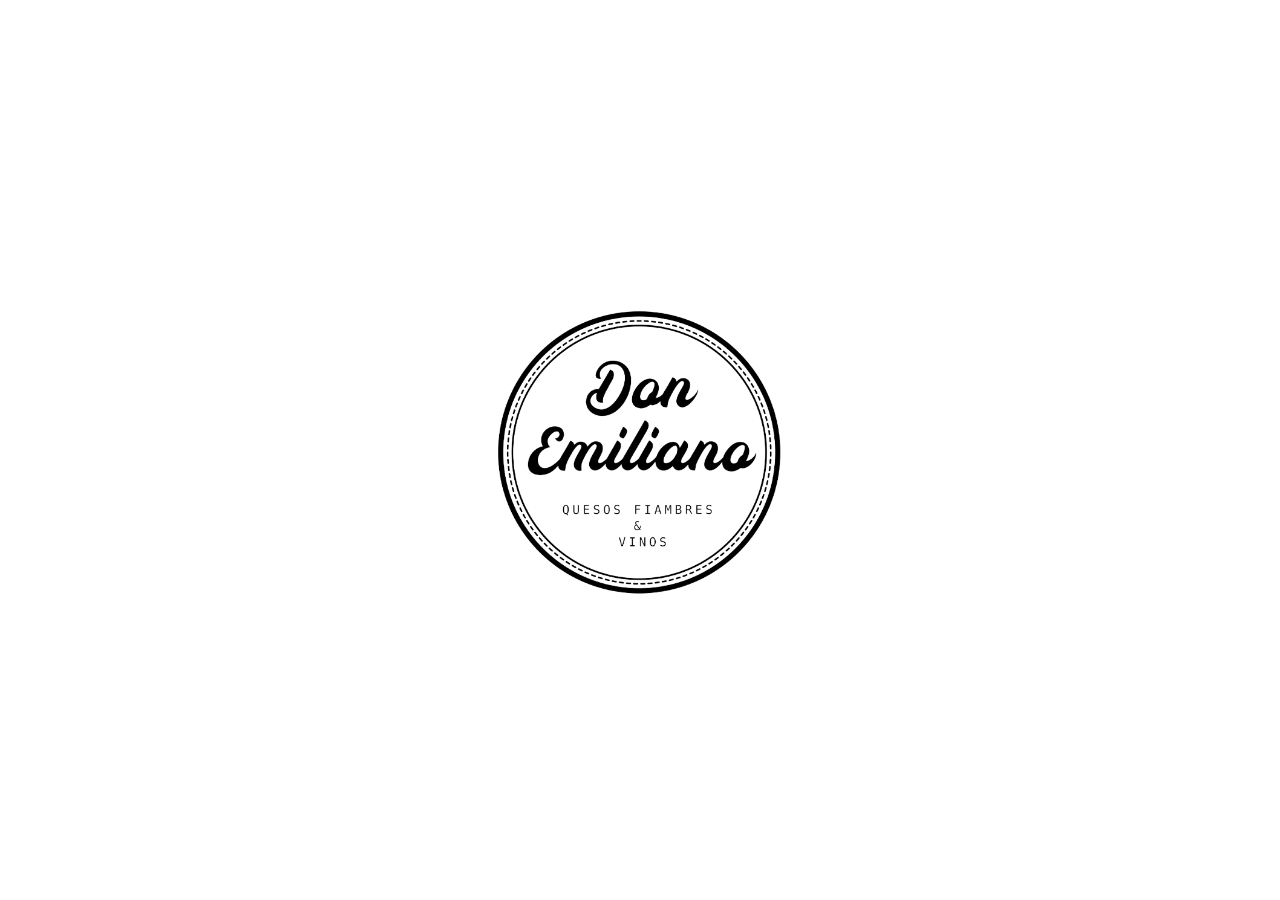
<file: index.html>
<!DOCTYPE html>
<html lang="es">
<head>
    <meta charset="UTF-8">
    <meta name="viewport" content="width=device-width, initial-scale=1.0">
    <title>Cargando...</title>
    <!-- Estilos CSS para la página de carga -->
    <style>
        /* Estilos para centrar la imagen y hacerla girar lentamente */
        body {
            display: flex;
            justify-content: center;
            align-items: center;
            height: 100vh;
            margin: 0;
            background-color: #fff; /* Fondo blanco */
        }
        /* Estilos para la imagen de carga */
        .loader {
            width: 300px; /* Ajusta el tamaño de la imagen según sea necesario */
            animation: spin 5s linear infinite; /* Animación de rotación lenta */
        }
        @keyframes spin {
            0% { transform: rotate(0deg); }
            100% { transform: rotate(360deg); }
        }
    </style>
</head>
<body>
    <!-- Imagen de carga -->
    <img src="imagenes/logo-1.png" alt="Logo" class="loader">

    <script>
        // Simular un tiempo de carga antes de redirigir
        setTimeout(function() {
            window.location.href = "inicio.html";
        }, 3000); // 3000 milisegundos = 3 segundos
    </script>
</body>
</html>
</file>
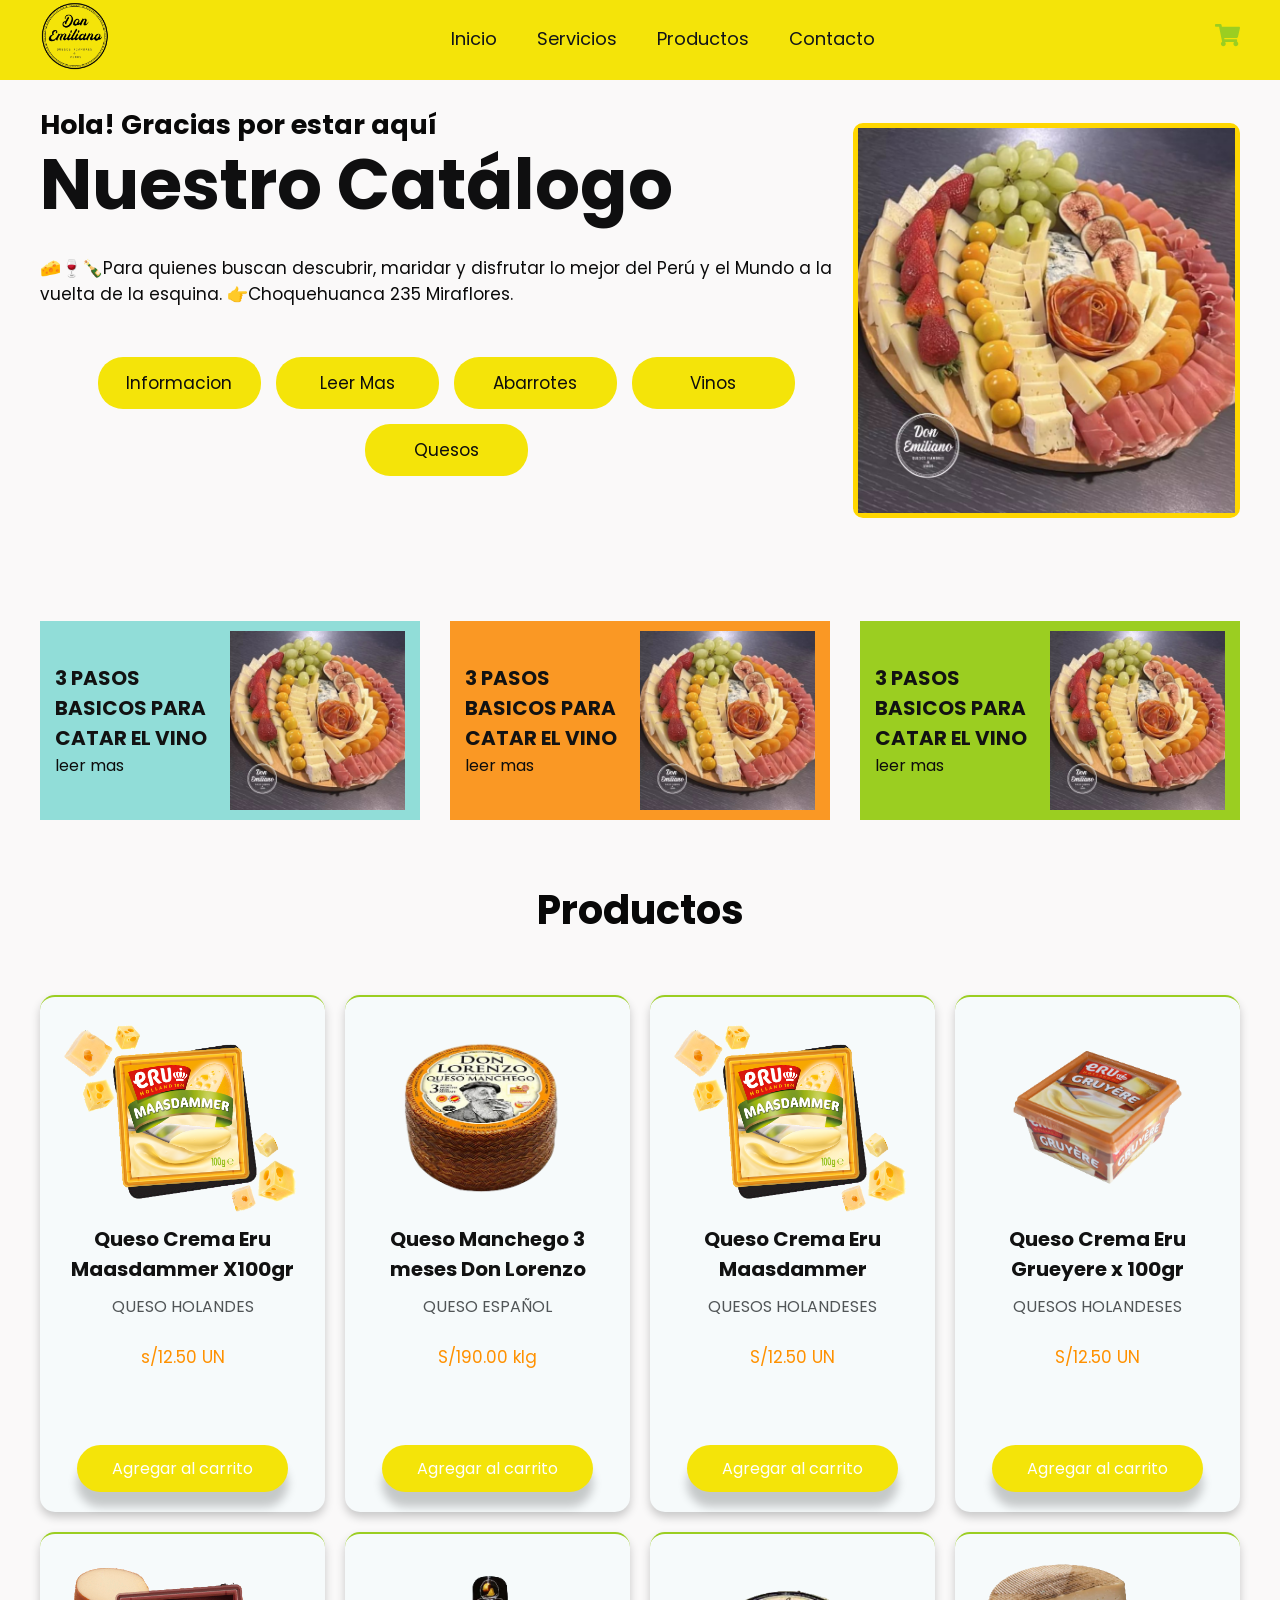
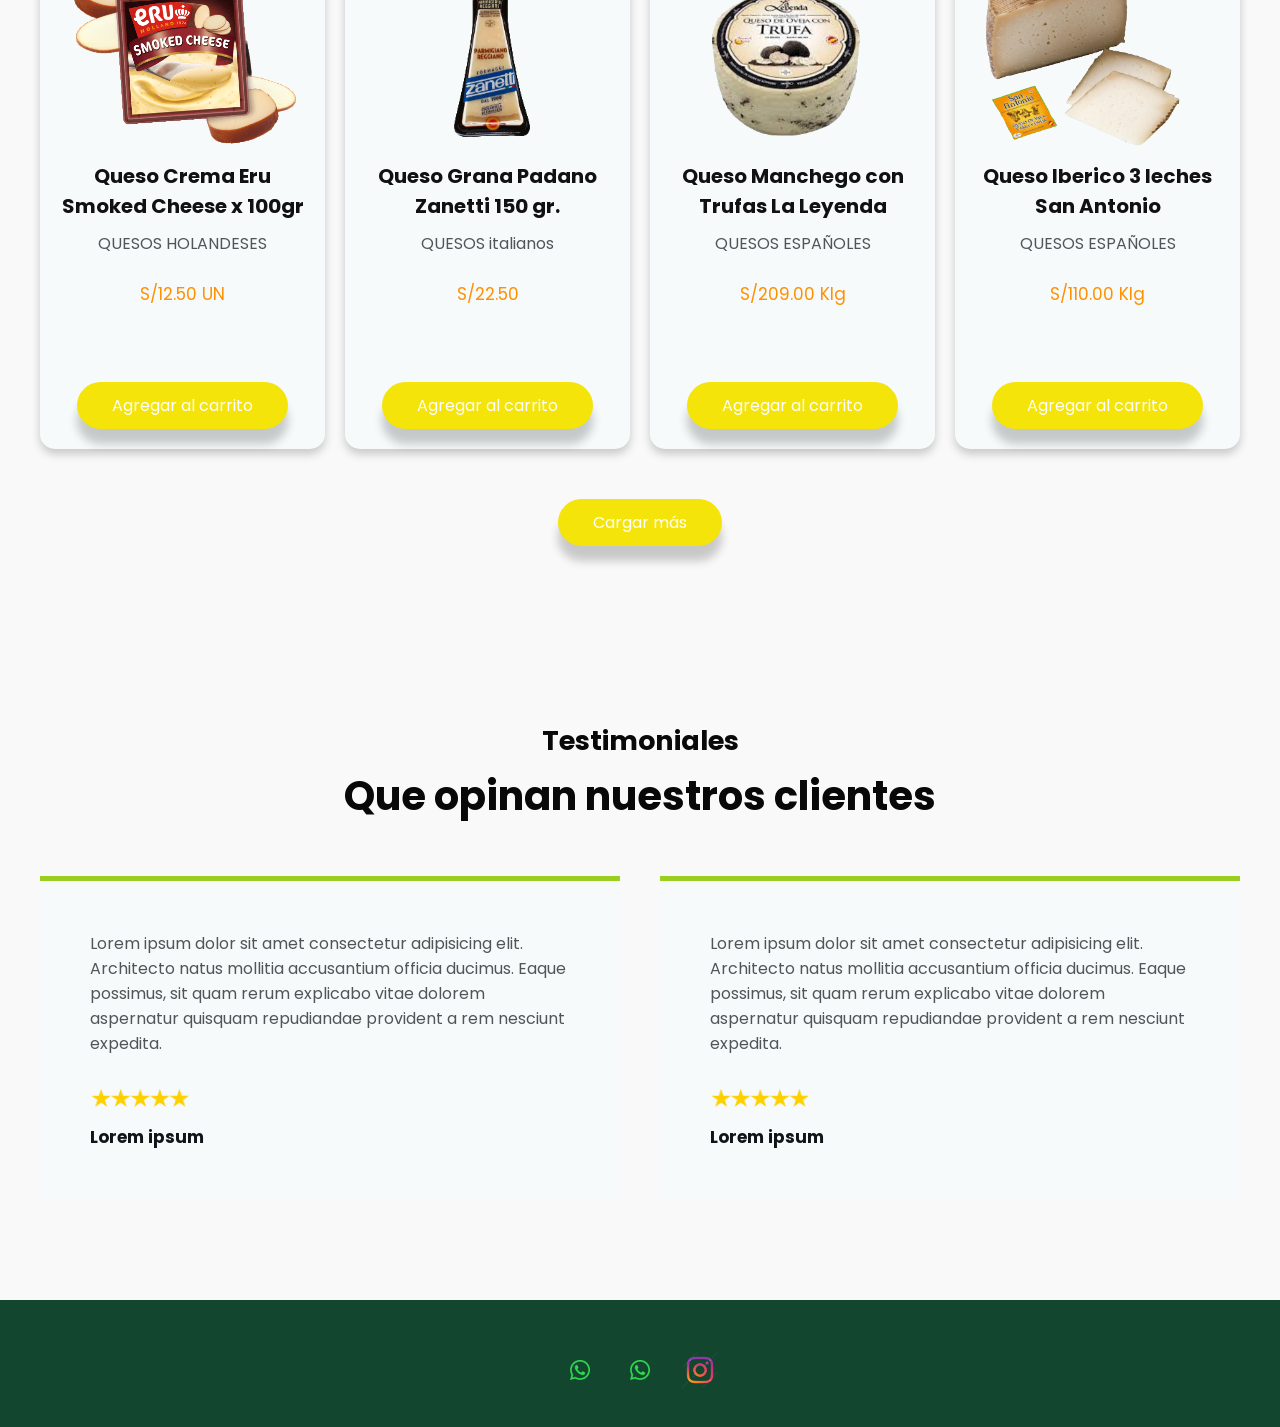
<file: inicio.html>
<!DOCTYPE html>
<html lang="en">
<head>
    <meta charset="UTF-8">
    <meta name="viewport" content="width=device-width, initial-scale=1.0">
    <title>Document</title>
    <link rel="stylesheet" href="style.css">
</head>
<body>
    <header class="header">
        <div class="menu container">  
             <a href="#"><img src="imagenes/logo-1.png" class="logo-1" alt=""></a> <!-- Aquí está la corrección -->
            <input type="checkbox" id="menu" />
            <label for="menu">
                <img src="imagenes/menu.png" class="menu-icon" alt="menu"/>
            </label>
            <nav class="navbar">
                <ul>
                    <li><a href="#oferts">Inicio</a></li>
                    <li><a href="#servicios">Servicios</a></li>
                    <li><a href="#productos">Productos</a></li>
                    <li><a href="#contacto">Contacto</a></li>
                </ul>
            </nav>
            <div>
                <ul>
                    <li class="submenu">
                        <img id="img-carrito" src="imagenes/car.svg" alt="car">
                        <div id="carrito">
                            <table id="lista-carrito">
                                <thead>
                                    <tr>
                                        <th>Imagen</th>
                                        <th>Nombre</th>
                                        <th>Precio</th>
                                    </tr>
                                </thead>
                                <tbody></tbody>
                            </table>
                            <a href="#" id="vaciar-carrito" class="btn-3">Vaciar Carrito</a>
                        </div>
                    </li>
                </ul>
            </div>
        </div>
    </header>

    <div id="servicios" class="header-content container">
        <div class="header-txt">
            <span>Hola! Gracias por estar aquí</span>
            <h1>Nuestro catálogo</h1>
            <p>🧀🍷🍾Para quienes buscan descubrir, maridar y disfrutar lo mejor del Perú y el Mundo a la vuelta de la esquina.
                👉Choquehuanca 235 Miraflores.</p>
            <div class="butons">
                <a href="#" class="btn-1">informacion</a>
                <a href="#" class="btn-1">leer mas</a>
                <a href="#" class="btn-1">Abarrotes</a>
                <a href="vino.html" class="btn-1">Vinos</a>
                <a href="queso.html" class="btn-1">Quesos</a>
            </div>
        </div>
        <div class="header-img">
            <div class="carousel-container">
                <div class="carousel">
                    <img src="imagenes/bag.png" alt="Imagen 1">
                    <img src="imagenes/image2.png" alt="Imagen 2">
                    <img src="imagenes/image3.png" alt="Imagen 3">
                    <!-- Agrega más imágenes según sea necesario -->
                </div>
            </div>
        </div>
        <script>
            let position = 0;
            const slidesToShow = 1; // Número de imágenes a mostrar a la vez
            const slidesToScroll = 1; // Número de imágenes a desplazar cada vez
            const container = document.querySelector('.carousel');
            
            const moveToNextSlide = () => {
                const totalSlides = container.children.length;
                const maxPosition = -(totalSlides - slidesToShow);
    
                position -= slidesToScroll;
                if (position < maxPosition) {
                    position = 0; // Reinicia al principio
                }
    
                container.style.transform = `translateX(${position * 100}%)`;
            };
    
            // Desplazar automáticamente cada 3 segundos
            setInterval(moveToNextSlide, 3000);
        </script>
    </div>

    <section id="oferts" class="oferts container">
        <div class="ofert-1 b1">
            <div class="ofert-txt">
                <h3>3 PASOS BASICOS PARA CATAR EL VINO</h3>
                <a href="#">leer mas</a>
            </div>
            <div class="ofert-img">
                <div class="carousel-container-2">
                    <div class="carousel-2">
                        <img src="imagenes/bag.png" alt="Imagen 1">
                        <img src="imagenes/image2.png" alt="Imagen 2">
                        <img src="imagenes/image3.png" alt="Imagen 3">
                        <!-- Agrega más imágenes según sea necesario -->
                    </div>
                </div>
            </div>
        </div>
    
        <div class="ofert-1 b2">
            <div class="ofert-txt">
                <h3>3 PASOS BASICOS PARA CATAR EL VINO</h3>
                <a href="#">leer mas</a>
            </div>
            <div class="ofert-img">
                <div class="carousel-container-2">
                    <div class="carousel-2">
                        <img src="imagenes/bag.png" alt="Imagen 1">
                        <img src="imagenes/image2.png" alt="Imagen 2">
                        <img src="imagenes/image3.png" alt="Imagen 3">
                        <!-- Agrega más imágenes según sea necesario -->
                    </div>
                </div>
            </div>
        </div>
    
        <div class="ofert-1 b3">
            <div class="ofert-txt">
                <h3>3 PASOS BASICOS PARA CATAR EL VINO</h3>
                <a href="#">leer mas</a>
            </div>
            <div class="ofert-img">
                <div class="carousel-container-2">
                    <div class="carousel-2">
                        <img src="imagenes/bag.png" alt="Imagen 1">
                        <img src="imagenes/image2.png" alt="Imagen 2">
                        <img src="imagenes/image3.png" alt="Imagen 3">
                        <!-- Agrega más imágenes según sea necesario -->
                    </div>
                </div>
            </div>
        </div>
    </section>
 

    <!--<div class="menu-nav2">
        <div id="pro1" class="tab active">Hamburguesas</div>
        <div id="pro2" class="tab">Tacos</div>
        <div id="pro3" class="tab">Desayunos</div>
      </div>-->
      
      <main id="productos" class="products container">
        <h2>Productos</h2>
        <div class="box-container" id="lista-1">
            <div class="box">
                <img src="imagenes/pr1.png" alt="">
                <div class="product-txt">
                    <h3>Queso Crema Eru Maasdammer X100gr</h3>
                    <p>QUESO HOLANDES</p>
                    <p class="precio">s/12.50 UN</p>
                    <a href="#" class="agregar-carrito btn-3" data-id="1">Agregar al carrito</a>
                </div>
            </div>


            <div class="box">
                <img src="imagenes/pr2.png" alt="">
                <div class="product-txt">
                    <h3>Queso Manchego 3 meses Don Lorenzo</h3>
                    <p>QUESO ESPAÑOL</p>
                    <p class="precio">S/190.00 klg</p>
                    <a href="#" class="agregar-carrito btn-3" data-id="2">Agregar al carrito</a>
                </div>
            </div>


            <div class="box">
                <img src="imagenes/pr3.png" alt="">
                <div class="product-txt">
                    <h3>Queso Crema Eru Maasdammer</h3>
                    <p>QUESOS HOLANDESES</p>
                    <p class="precio">S/12.50 UN</p>
                    <a href="#" class="agregar-carrito btn-3" data-id="3">Agregar al carrito</a>
                </div>
            </div>


            <div class="box">
                <img src="imagenes/pr4.png" alt="">
                <div class="product-txt">
                    <h3>Queso Crema Eru Grueyere x 100gr</h3>
                    <p>QUESOS HOLANDESES</p>
                    <p class="precio">S/12.50 UN</p>
                    <a href="#" class="agregar-carrito btn-3" data-id="4">Agregar al carrito</a>
                </div>
            </div>

            <div class="box">
                <img src="imagenes/pr5.png" alt="">
                <div class="product-txt">
                    <h3>Queso Crema Eru Smoked Cheese x 100gr</h3>
                    <p>QUESOS HOLANDESES</p>
                    <p class="precio">S/12.50 UN</p>
                    <a href="#" class="agregar-carrito btn-3" data-id="5">Agregar al carrito</a>
                </div>
            </div>


            <div class="box">
                <img src="imagenes/pr6.png" alt="">
                <div class="product-txt">
                    <h3>Queso Grana Padano Zanetti 150 gr.</h3>
                    <p>QUESOS italianos</p>
                    <p class="precio">S/22.50</p>
                    <a href="#" class="agregar-carrito btn-3" data-id="6">Agregar al carrito</a>
                </div>
            </div>



            <div class="box">
                <img src="imagenes/pr7.png" alt="">
                <div class="product-txt">
                    <h3>Queso Manchego con Trufas La Leyenda</h3>
                    <p>QUESOS ESPAÑOLES</p>
                    <p class="precio">S/209.00 Klg</p>
                    <a href="#" class="agregar-carrito btn-3" data-id="7">Agregar al carrito</a>
                </div>
            </div>


            <div class="box">
                <img src="imagenes/pr8.png" alt="">
                <div class="product-txt">
                    <h3>Queso Iberico 3 leches San Antonio</h3>
                    <p>QUESOS ESPAÑOLES</p>
                    <p class="precio">S/110.00 Klg</p>
                    <a href="#" class="agregar-carrito btn-3" data-id="8">Agregar al carrito</a>
                </div>
            </div>



            <div class="box">
                <img src="imagenes/pr9.png" alt="">
                <div class="product-txt">
                    <h3>Elisium</h3>
                    <p>Calidad premium</p>
                    <p class="precio">$200</p>
                    <a href="#" class="agregar-carrito btn-3" data-id="9">Agregar al carrito</a>
                </div>
            </div>


            <div class="box">
                <img src="imagenes/pr10.png" alt="">
                <div class="product-txt">
                    <h3>Elisium</h3>
                    <p>Calidad premium</p>
                    <p class="precio">$200</p>
                    <a href="#" class="agregar-carrito btn-3" data-id="10">Agregar al carrito</a>
                </div>
            </div>


            <div class="box">
                <img src="imagenes/pr11.png" alt="">
                <div class="product-txt">
                    <h3>Elisium</h3>
                    <p>Calidad premium</p>
                    <p class="precio">$200</p>
                    <a href="#" class="agregar-carrito btn-3" data-id="11">Agregar al carrito</a>
                </div>
            </div>


            <div class="box">
                <img src="imagenes/pr12.png" alt="">
                <div class="product-txt">
                    <h3>Elisium</h3>
                    <p>Calidad premium</p>
                    <p class="precio">$200</p>
                    <a href="#" class="agregar-carrito btn-3" data-id="12">Agregar al carrito</a>
                </div>
            </div>


        </div>

        <div class="btn-2" id="load-more">Cargar más</div>
    </main>

    <section class="testimonial container">
        <span>Testimoniales</span>
        <h2>Que opinan nuestros clientes</h2>
        <div class="testimonial-content">
            <div class="testimonial-1">
                <p>Lorem ipsum dolor sit amet consectetur adipisicing elit. Architecto natus mollitia accusantium officia ducimus. Eaque possimus, sit quam rerum explicabo vitae dolorem aspernatur quisquam repudiandae provident a rem nesciunt expedita.</p>
                <img src="imagenes/starts.png" alt="">
                <h4>Lorem ipsum</h4>
            </div>

            <div class="testimonial-1">
                <p>Lorem ipsum dolor sit amet consectetur adipisicing elit. Architecto natus mollitia accusantium officia ducimus. Eaque possimus, sit quam rerum explicabo vitae dolorem aspernatur quisquam repudiandae provident a rem nesciunt expedita.</p>
                <img src="imagenes/starts.png" alt="">
                <h4>Lorem ipsum</h4>
            </div>
        </div>
    </section>

    <footer class="footer">
        
        <div id="contacto" class="socials">
            <a href="https://api.whatsapp.com/send?phone=5193327006&text=Hola%20quiero%20comprar%20tu%20producto">
                <div class="social">
                    <img src="imagenes/wsp.png" alt="WhatsApp">
                </div>
            </a>
              <a href="https://api.whatsapp.com/send?phone=5193327006&text=Hola%20quiero%20comprar%20tu%20producto">
                <div class="social">
                    <img src="imagenes/wsp.png" alt="WhatsApp">
                </div>
            </a>
            <a href="https://www.instagram.com/donemilianobodegagourmet?igsh=MXR4eGdjbjNpOGw3NQ%3D%3D" target="_blank">
                <div class="social">
                    <img src="imagenes/insta.png" alt="Instagram">
                </div>
            </a>
        </div>
    </footer>

    <script src="script.js">
          // Redirigir a la página de carga
          window.location.href = "index.html";
    </script>
</body>
</html>
</file>
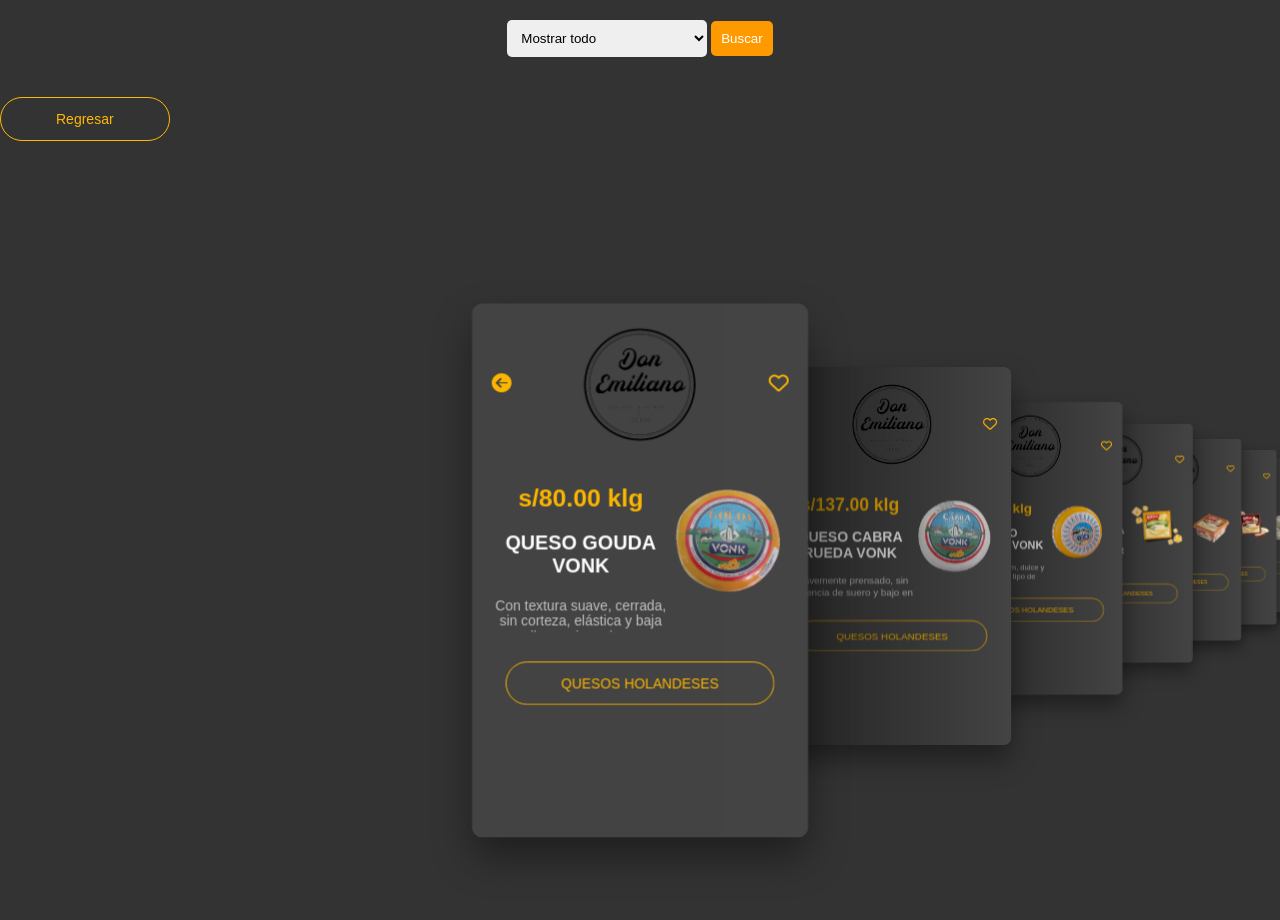
<file: queso.html>
<!DOCTYPE html>
<html lang="es">
<head>
    <meta charset="UTF-8">
    <meta name="viewport" content="width=device-width, initial-scale=1.0">
    <title>productos</title>
    <link rel="stylesheet" href="https://cdnjs.cloudflare.com/ajax/libs/font-awesome/6.4.0/css/all.min.css">
    <link 
    rel="stylesheet" 
    href="https://cdn.jsdelivr.net/npm/swiper@9/swiper-bundle.min.css"
    />

    <link rel="stylesheet" href="style_queso.css">
</head>
<body>

    <style>
        body {
    background-color: #333;
    color: #fff;
    font-family: Arial, sans-serif;
}
.search-bar {
    margin: 20px;
    text-align: center;
}
.search-input {
    padding: 10px;
    width: 200px;
    border-radius: 5px;
    border: none;
}
.search-button {
    padding: 10px;
    border-radius: 5px;
    border: none;
    background-color: #f90;
    color: #fff;
    cursor: pointer;
}
.swiper-slide {
    margin: 10px;
    padding: 20px;
    background-color: #444;
    border-radius: 10px;
    text-align: center;
    visibility: visible; /* Ensure visibility is set to visible by default */
}
    </style>
   
   <div class="search-bar">
    <select id="searchInput" class="search-input">
        <option value="ALL">Mostrar todo</option>
            <option value="QUESOS HOLANDESES">QUESOS HOLANDESES</option>
            <option value="QUESOS ITALIANOS">QUESOS ITALIANOS</option>
            <option value="QUESOS ESPAÑOLES">QUESOS ESPAÑOLES</option>
    </select>
    <button onclick="searchProducts()" class="search-button">Buscar</button>
</div>
    <div class="butons">
        <a href="index.html" class="btn-1">Regresar</a>
    </div>
    <div class="swiper mySwiper">
        <div class="swiper-wrapper">
            <div class="swiper-slide">
                <div class="icons">
                    <i class="fa-solid fa-circle-arrow-left"></i>
                    <img src="images1/logo.png" alt="">
                    <i class="fa-regular fa-heart"></i>
                </div>
                <div class="product-content">
                    <div class="product-txt">
                        <span>s/80.00 klg</span>
                        <h3>Queso Gouda Vonk</h3>
                        <p>Con textura suave, cerrada, sin corteza, elástica y baja adherencia en boca.</p>
                    </div>
                    <div class="product-img">
                        <img src="images1/2.png" alt="">
                    </div>
                </div>
                <a href="#" class="btn-1">QUESOS HOLANDESES</a>
            </div>


            <div class="swiper-slide">
                <div class="icons">
                    <i class="fa-solid fa-circle-arrow-left"></i>
                    <img src="images1/logo.png" alt="">
                    <i class="fa-regular fa-heart"></i>
                </div>
                <div class="product-content">
                    <div class="product-txt">
                        <span>s/137.00 klg</span>
                        <h3>Queso Cabra Rueda Vonk</h3>
                        <p>Suavemente prensado, sin presencia de suero y bajo en grasa. Sabor: Suave y agradable. Textura: Densa.</p>
                    </div>
                    <div class="product-img">
                        <img src="images1/1.png" alt="">
                    </div>
                </div>
                <a href="#" class="btn-1">QUESOS HOLANDESES</a>
            </div>


            <div class="swiper-slide">
                <div class="icons">
                    <i class="fa-solid fa-circle-arrow-left"></i>
                    <img src="images1/logo.png" alt="">
                    <i class="fa-regular fa-heart"></i>
                </div>
                <div class="product-content">
                    <div class="product-txt">
                        <span>s/71.00 klg</span>
                        <h3>Queso Maasdam Vonk</h3>
                        <p>El queso Maasdam, dulce y afrutado, es un tipo de queso holandés elaborado en el pequeño pueblo de Maasdam, del que toma su nombre.</p>
                    </div>
                    <div class="product-img">
                        <img src="images1/3.png" alt="">
                    </div>
                </div>
                <a href="#" class="btn-1">QUESOS HOLANDESES</a>
            </div>


            <div class="swiper-slide">
                <div class="icons">
                    <i class="fa-solid fa-circle-arrow-left"></i>
                    <img src="images1/logo.png" alt="">
                    <i class="fa-regular fa-heart"></i>
                </div>
                <div class="product-content">
                    <div class="product-txt">
                        <span>s/12.50 UN</span>
                        <h3>Queso Crema Eru Maasdammer X100gr</h3>
                        <p>Este queso para untar tiene un sabor dulce con toques de nuez.</p>
                    </div>
                    <div class="product-img">
                        <img src="images1/4.png" alt="">
                    </div>
                </div>
                <a href="#" class="btn-1">QUESOS HOLANDESES</a>
            </div>


            <div class="swiper-slide">
                <div class="icons">
                    <i class="fa-solid fa-circle-arrow-left"></i>
                    <img src="images1/logo.png" alt="">
                    <i class="fa-regular fa-heart"></i>
                </div>
                <div class="product-content">
                    <div class="product-txt">
                        <span>s/12.50 UN</span>
                        <h3>Queso Crema Eru Gruyere X100gr</h3>
                        <p>Este queso de pasta color amarillo marfil se caracteriza por un sabor que puede variar de acuerdo con el tiempo que tenga.</p>
                    </div>
                    <div class="product-img">
                        <img src="images1/5.png" alt="">
                    </div>
                </div>
                <a href="#" class="btn-1">QUESOS HOLANDESES</a>
            </div>


            <div class="swiper-slide">
                <div class="icons">
                    <i class="fa-solid fa-circle-arrow-left"></i>
                    <img src="images1/logo.png" alt="">
                    <i class="fa-regular fa-heart"></i>
                </div>
                <div class="product-content">
                    <div class="product-txt">
                        <span>s/12.50 UN</span>
                        <h3>Queso Crema Eru Smoked Cheese X100gr</h3>
                        <p>Este queso para untar es todo un éxito en las mesas de desayuno y almuerzo.
                        </p>
                    </div>
                    <div class="product-img">
                        <img src="images1/6.png" alt="">
                    </div>
                </div>
                <a href="#" class="btn-1">QUESOS HOLANDESES</a>
            </div>


            <div class="swiper-slide">
                <div class="icons">
                    <i class="fa-solid fa-circle-arrow-left"></i>
                    <img src="images1/logo.png" alt="">
                    <i class="fa-regular fa-heart"></i>
                </div>
                <div class="product-content">
                    <div class="product-txt">
                        <span>s/270.00 Klg</span>
                        <h3>Queso Gorgonzola Natural Giovanni Colombo</h3>
                        <p>El queso gorgonzola está procesado íntegramente con leche de vaca y una suspensión de esporas de penicillium y hongos debidamente seleccionados.</p>
                    </div>
                    <div class="product-img">
                        <img src="images1/7.png" alt="">
                    </div>
                </div>
                <a href="#" class="btn-1">QUESOS ITALIANOS</a>
            </div>


            <div class="swiper-slide">
                <div class="icons">
                    <i class="fa-solid fa-circle-arrow-left"></i>
                    <img src="images1/logo.png" alt="">
                    <i class="fa-regular fa-heart"></i>
                </div>
                <div class="product-content">
                    <div class="product-txt">
                        <span>s/125.00 Klg</span>
                        <h3>Queso Grana Padano Rueda Zanetti</h3>
                        <p>Elaborado con leche de cruda de vaca (doble ordeña), madurado durante al menos 12 meses. De pasta cocida, prensada. Textura compacta y granulosa.</p>
                    </div>
                    <div class="product-img">
                        <img src="images1/8.png" alt="">
                    </div>
                </div>
                <a href="#" class="btn-1">QUESOS ITALIANOS</a>
            </div>


            <div class="swiper-slide">
                <div class="icons">
                    <i class="fa-solid fa-circle-arrow-left"></i>
                    <img src="images1/logo.png" alt="">
                    <i class="fa-regular fa-heart"></i>
                </div>
                <div class="product-content">
                    <div class="product-txt">
                        <span>s/183.00 Klg</span>
                        <h3>Queso Fontal Colombo</h3>
                        <p>El Fontal es un queso que presenta una pasta suave y elástica, de color amarillo pajizo. Tiene un sabor dulce, delicado y algo mantecoso y un aroma con ligeros matices de fruta.</p>
                    </div>
                    <div class="product-img">
                        <img src="images1/9.png" alt="">
                    </div>
                </div>
                <a href="#" class="btn-1">QUESOS ITALIANOS</a>
            </div>


            <div class="swiper-slide">
                <div class="icons">
                    <i class="fa-solid fa-circle-arrow-left"></i>
                    <img src="images1/logo.png" alt="">
                    <i class="fa-regular fa-heart"></i>
                </div>
                <div class="product-content">
                    <div class="product-txt">
                        <span>s/22.50</span>
                        <h3>Queso Grana Padano Zanetti 150gr</h3>
                        <p>Queso de pasta dura, elaborado con leche de vaca parcialmente descremada, con una maduración de al menos 12 meses con DOP (Denominación de Origen Protegida).</p>
                    </div>
                    <div class="product-img">
                        <img src="images1/10.png" alt="">
                    </div>
                </div>
                <a href="#" class="btn-1">QUESOS ITALIANOS</a>
            </div>



            <div class="swiper-slide">
                <div class="icons">
                    <i class="fa-solid fa-circle-arrow-left"></i>
                    <img src="images1/logo.png" alt="">
                    <i class="fa-regular fa-heart"></i>
                </div>
                <div class="product-content">
                    <div class="product-txt">
                        <span>s/30.00</span>
                        <h3>Queso Parmesano Reggiano Zanetti 150gr</h3>
                        <p>Es un queso de leche de oveja (la palabra pecora, de la que deriva significa oveja en italiano) de aspecto duro y sabor salado. El pecorino romano se produce en Lacio hasta el año 1884 cuándo el consejo de roma prohibió la salazón del queso en las tiendas que lo comercializaban por esta razón muchos productores se trasladaron a Cardeña.</p>
                    </div>
                    <div class="product-img">
                        <img src="images1/11.png" alt="">
                    </div>
                </div>
                <a href="#" class="btn-1">QUESOS ITALIANOS</a>
            </div>


            <div class="swiper-slide">
                <div class="icons">
                    <i class="fa-solid fa-circle-arrow-left"></i>
                    <img src="images1/logo.png" alt="">
                    <i class="fa-regular fa-heart"></i>
                </div>
                <div class="product-content">
                    <div class="product-txt">
                        <span>s/33.90</span>
                        <h3>queso duro pecorino romano zanetti cuña descripcion 200gr</h3>
                        <p>Es de pasta prensada, con leche de oveja. Elaborado con leche de oveja, madurado durante al menos 7 meses. De pasta prensada, color blanco y textura compacta y granulosa. Se cura con aceite o con sebo durante su proceso.</p>
                    </div>
                    <div class="product-img">
                        <img src="images1/12.png" alt="">
                    </div>
                </div>
                <a href="#" class="btn-1">QUESOS ITALIANOS</a>
            </div>



            <div class="swiper-slide">
                <div class="icons">
                    <i class="fa-solid fa-circle-arrow-left"></i>
                    <img src="images1/logo.png" alt="">
                    <i class="fa-regular fa-heart"></i>
                </div>
                <div class="product-content">
                    <div class="product-txt">
                        <span>S/224.00 klg</span>
                        <h3>Queso Taleggio Colombo</h3>
                        <p>Corteza suave y algo mohosa, de pasta blanda es uniforme y compacta, más suave bajo la corteza y al final del sazonado, más desmenuzable en el centro de la forma. El color de la pasta varía de blanco a paja, con algunos agujeros muy pequeños. Textura cremosa, flexible y fundente al paladar.</p>
                    </div>
                    <div class="product-img">
                        <img src="images1/13.png" alt="">
                    </div>
                </div>
                <a href="#" class="btn-1">QUESOS ITALIANOS</a>
            </div>



            <div class="swiper-slide">
                <div class="icons">
                    <i class="fa-solid fa-circle-arrow-left"></i>
                    <img src="images1/logo.png" alt="">
                    <i class="fa-regular fa-heart"></i>
                </div>
                <div class="product-content">
                    <div class="product-txt">
                        <span>S/190.00 klg</span>
                        <h3>Queso Manchego 3 meses Don Lorenzo</h3>
                        <p>Características: Coagulación enzimática, pasta firme. Maduración: Mínima 3 meses. Textura: Semidura, ligera adherencia y friabilidad, con pequeños ojos. Aroma y sabor: Intensidad media, ligeramente acido, salado suave.</p>
                    </div>
                    <div class="product-img">
                        <img src="images1/14.png" alt="">
                    </div>
                </div>
                <a href="#" class="btn-1">QUESOS ESPAÑOLES</a>
            </div>




            <div class="swiper-slide">
                <div class="icons">
                    <i class="fa-solid fa-circle-arrow-left"></i>
                    <img src="images1/logo.png" alt="">
                    <i class="fa-regular fa-heart"></i>
                </div>
                <div class="product-content">
                    <div class="product-txt">
                        <span>S/207.00 klg</span>
                        <h3>Queso Manchego 6 meses Don Lorenzo</h3>
                        <p>El queso manchego con una curación de seis meses es un queso semifirme con un sabor ligeramente dulce y a nuez. Durante el proceso de curación de seis meses, el queso desarrolla una textura firme y ligeramente quebradiza, con un color amarillo mantecoso.</p>
                    </div>
                    <div class="product-img">
                        <img src="images1/15.png" alt="">
                    </div>
                </div>
                <a href="#" class="btn-1">QUESOS ESPAÑOLES</a>
            </div>




            <div class="swiper-slide">
                <div class="icons">
                    <i class="fa-solid fa-circle-arrow-left"></i>
                    <img src="images1/logo.png" alt="">
                    <i class="fa-regular fa-heart"></i>
                </div>
                <div class="product-content">
                    <div class="product-txt">
                        <span>S/232.00 klg</span>
                        <h3>queso manchego 12 meses Maese Miguel</h3>
                        <p>El queso manchego con una curación de seis meses es un queso semifirme con un sabor ligeramente dulce y a nuez. Durante el proceso de curación de seis meses, el queso desarrolla una textura firme y ligeramente quebradiza, con un color amarillo mantecoso.</p>
                    </div>
                    <div class="product-img">
                        <img src="images1/16.png" alt="">
                    </div>
                </div>
                <a href="#" class="btn-1">QUESOS ESPAÑOLES</a>
            </div>



            <div class="swiper-slide">
                <div class="icons">
                    <i class="fa-solid fa-circle-arrow-left"></i>
                    <img src="images1/logo.png" alt="">
                    <i class="fa-regular fa-heart"></i>
                </div>
                <div class="product-content">
                    <div class="product-txt">
                        <span>S/209.00 klg</span>
                        <h3>Queso Manchego con Trufas La Leyenda</h3>
                        <p>Queso de oveja con una curación de cinco meses e inyectado con trufa. Permite una progresiva combinación de sabores en boca, proporcionando una grata experiencia culinaria. El sabor y aroma de la trufa persiste durante unos minutos.</p>
                    </div>
                    <div class="product-img">
                        <img src="images1/17.png" alt="">
                    </div>
                </div>
                <a href="#" class="btn-1">QUESOS ESPAÑOLES</a>
            </div>



            <div class="swiper-slide">
                <div class="icons">
                    <i class="fa-solid fa-circle-arrow-left"></i>
                    <img src="images1/logo.png" alt="">
                    <i class="fa-regular fa-heart"></i>
                </div>
                <div class="product-content">
                    <div class="product-txt">
                        <span>S/110.00 klg</span>
                        <h3>Queso Iberico 3 leches San Antonio</h3>
                        <p>Es un queso , suave, mantecoso, típico de las pastas prensadas no cocidas, donde se aprecian las características de las tres leches: la acidez de la leche de vaca; el aroma, el toque picante y coloración blanquecina de la leche de cabra y la mantecosidad y sabor profundo de la leche de oveja.</p>
                    </div>
                    <div class="product-img">
                        <img src="images1/18.png" alt="">
                    </div>
                </div>
                <a href="#" class="btn-1">QUESOS ESPAÑOLES</a>
            </div>
            


            <div class="swiper-slide">
                <div class="icons">
                    <i class="fa-solid fa-circle-arrow-left"></i>
                    <img src="images1/logo.png" alt="">
                    <i class="fa-regular fa-heart"></i>
                </div>
                <div class="product-content">
                    <div class="product-txt">
                        <span>S/225.00 klg</span>
                        <h3>Queso Cambozola Classic</h3>
                        <p>El Queso Cambozola Clásico es un queso azul cremoso y delicioso que se elabora con leche de vaca. Es un queso de pasta blanda, con un sabor intenso y picante. El Cambozola se elabora con leche de vaca pasteurizada a la que se añaden cultivos de Penicillium roqueforti.</p>
                    </div>
                    <div class="product-img">
                        <img src="images1/19.png" alt="">
                    </div>
                </div>
                <a href="#" class="btn-1">QUESOS ALEMANES</a>
            </div>






            <div class="swiper-slide">
                <div class="icons">
                    <i class="fa-solid fa-circle-arrow-left"></i>
                    <img src="images1/logo.png" alt="">
                    <i class="fa-regular fa-heart"></i>
                </div>
                <div class="product-content">
                    <div class="product-txt">
                        <span>S/231.00 Klg</span>
                        <h3>Queso Brie Chambrie</h3>
                        <p>Se trata de un queso artesanal de pasta blanda hecho con leche cruda, y que tiene forma aplastada, corteza delgada y mohosa de color blanco, algo aterciopelada.</p>
                    </div>
                    <div class="product-img">
                        <img src="images1/20.png" alt="">
                    </div>
                </div>
                <a href="#" class="btn-1">QUESOS ALEMANES</a>
            </div>



            <div class="swiper-slide">
                <div class="icons">
                    <i class="fa-solid fa-circle-arrow-left"></i>
                    <img src="images1/logo.png" alt="">
                    <i class="fa-regular fa-heart"></i>
                </div>
                <div class="product-content">
                    <div class="product-txt">
                        <span>S/21.50 UN</span>
                        <h3>Queso Cambozola lata x 125gr</h3>
                        <p>Cambozola es un queso triple crema, elaborado con leche de vaca que es una combinación del queso triple crema suavemente madurado francés y el gorgonzola italiano. </p>
                    </div>
                    <div class="product-img">
                        <img src="images1/21.png" alt="">
                    </div>
                </div>
                <a href="#" class="btn-1">QUESOS ALEMANES</a>
            </div>




            <div class="swiper-slide">
                <div class="icons">
                    <i class="fa-solid fa-circle-arrow-left"></i>
                    <img src="images1/logo.png" alt="">
                    <i class="fa-regular fa-heart"></i>
                </div>
                <div class="product-content">
                    <div class="product-txt">
                        <span>S/19.90 UN</span>
                        <h3>Queso Brie Käserei Champignon Lata - 125g</h3>
                        <p>La pasta del queso Brie es untuosa y flexible lo que facilita su consumo untado en tostadas. La corteza, que se come también y que tiene un sabor suave, con un sutil aroma a moho y champiñón fresco aunque en ocasiones se percibe un aroma frutal y a nuez.</p>
                    </div>
                    <div class="product-img">
                        <img src="images1/22.png" alt="">
                    </div>
                </div>
                <a href="#" class="btn-1">QUESOS ALEMANES</a>
            </div>




            <div class="swiper-slide">
                <div class="icons">
                    <i class="fa-solid fa-circle-arrow-left"></i>
                    <img src="images1/logo.png" alt="">
                    <i class="fa-regular fa-heart"></i>
                </div>
                <div class="product-content">
                    <div class="product-txt">
                        <span>S/20.00 UN</span>
                        <h3>Queso Camembert Käserei Champignon Lata - 125g</h3>
                        <p>Tradición con un sabor espectacular, de pasta blanda con corteza blanca comestible, de aspecto blanco nieve e intenso aroma. En estado avanzado, aumenta su cremosidad dejando un leve y agradable gusto amargo en el final que realza su naturaleza.</p>
                    </div>
                    <div class="product-img">
                        <img src="images1/23.png" alt="">
                    </div>
                </div>
                <a href="#" class="btn-1">QUESOS ALEMANES</a>
            </div>




            <div class="swiper-slide">
                <div class="icons">
                    <i class="fa-solid fa-circle-arrow-left"></i>
                    <img src="images1/logo.png" alt="">
                    <i class="fa-regular fa-heart"></i>
                </div>
                <div class="product-content">
                    <div class="product-txt">
                        <span>S/84.90 Klg</span>
                        <h3>Queso Parmesano Uruguayo</h3>
                        <p>Textura compacta, quebradiza y granulosa. Sin ojos, o excepcionalmente con algún ojo pequeño. Aroma característico. Sabor característico, salado, ligeramente picante.</p>
                    </div>
                    <div class="product-img">
                        <img src="images1/24.png" alt="">
                    </div>
                </div>
                <a href="#" class="btn-1">QUESOS URUGUAYOS</a>
            </div>





            <div class="swiper-slide">
                <div class="icons">
                    <i class="fa-solid fa-circle-arrow-left"></i>
                    <img src="images1/logo.png" alt="">
                    <i class="fa-regular fa-heart"></i>
                </div>
                <div class="product-content">
                    <div class="product-txt">
                        <span>S/88.00 Klg</span>
                        <h3>Queso Danish Blue St. Clemens</h3>
                        <p>Este queso de tonalidades predominantemente blancas se caracteriza por su intrincada red de vetas azul verdoso, que se desarrolla durante un periodo de maduración de 8 a 12 semanas.</p>
                    </div>
                    <div class="product-img">
                        <img src="images1/25.png" alt="">
                    </div>
                </div>
                <a href="#" class="btn-1">QUESOS DANESES</a>
            </div>



            <div class="swiper-slide">
                <div class="icons">
                    <i class="fa-solid fa-circle-arrow-left"></i>
                    <img src="images1/logo.png" alt="">
                    <i class="fa-regular fa-heart"></i>
                </div>
                <div class="product-content">
                    <div class="product-txt">
                        <span>S/19.90 UN</span>
                        <h3>Queso Brie Emborg Lata - 125 g</h3>
                        <p>Son famosos por su textura sedosa y su sabor suave y mantecoso. Estos quesos combinan especialmente bien con vinos blancos de cuerpo medio como chradonnay y riesling, o bine, con vinos espumosos como champagne o prosecco.</p>
                    </div>
                    <div class="product-img">
                        <img src="images1/26.png" alt="">
                    </div>
                </div>
                <a href="#" class="btn-1">QUESOS DANESES</a>
            </div>



            <div class="swiper-slide">
                <div class="icons">
                    <i class="fa-solid fa-circle-arrow-left"></i>
                    <img src="images1/logo.png" alt="">
                    <i class="fa-regular fa-heart"></i>
                </div>
                <div class="product-content">
                    <div class="product-txt">
                        <span>S/188.00 Klg</span>
                        <h3>Queso Emmental Emmi</h3>
                        <p>Adquiere su sabor característico por la alta calidad de la leche y el uso de un proceso de producción tradicional, usando bacterias de ácido propiónico. Su corteza es lisa y el queso tiene un color marfil, con agujeros del tamaño de una cereza. El Emmentaler de Emmi es realmente una de las obras maestra de Suiza.</p>
                    </div>
                    <div class="product-img">
                        <img src="images1/27.png" alt="">
                    </div>
                </div>
                <a href="#" class="btn-1">QUESOS SUIZOS</a>
            </div>



            <div class="swiper-slide">
                <div class="icons">
                    <i class="fa-solid fa-circle-arrow-left"></i>
                    <img src="images1/logo.png" alt="">
                    <i class="fa-regular fa-heart"></i>
                </div>
                <div class="product-content">
                    <div class="product-txt">
                        <span>S/256.00 Klg</span>
                        <h3>Queso Gruyere Emmi</h3>
                        <p>El queso Emmi Gruyère, proveniente de la parte francófona de Suiza, tiene sabor ya fineza de un queso ha sido curado lentamente. Se produce desde el año 1115 en una región justo en las afueras de la pequeña ciudad de Gruyères conforme la receta original.</p>
                    </div>
                    <div class="product-img">
                        <img src="images1/28.png" alt="">
                    </div>
                </div>
                <a href="#" class="btn-1">QUESOS SUIZOS</a>
            </div>



            <div class="swiper-slide">
                <div class="icons">
                    <i class="fa-solid fa-circle-arrow-left"></i>
                    <img src="images1/logo.png" alt="">
                    <i class="fa-regular fa-heart"></i>
                </div>
                <div class="product-content">
                    <div class="product-txt">
                        <span>S/257.00 Klg</span>
                        <h3>Queso Tilsiter Emmi</h3>
                        <p>El queso Emmi Tilsiter debe su aroma picante a la experiencia internacional. Es un queso genuino de Suiza, aunque su nombre proviene de Prusia Oriental. El queso Tilsiter un queso de color amarillo, de sabor intenso, con una maduración de dos meses y de olor fuerte.</p>
                    </div>
                    <div class="product-img">
                        <img src="images1/29.png" alt="">
                    </div>
                </div>
                <a href="#" class="btn-1">QUESOS SUIZOS</a>
            </div>



            <div class="swiper-slide">
                <div class="icons">
                    <i class="fa-solid fa-circle-arrow-left"></i>
                    <img src="images1/logo.png" alt="">
                    <i class="fa-regular fa-heart"></i>
                </div>
                <div class="product-content">
                    <div class="product-txt">
                        <span>S/47.00 Klg</span>
                        <h3>Queso Paria con Orégano Laits</h3>
                        <p>Es un queso de mediana humedad de contextura semidura no maduro con o sin adición de cultivo láctico, de sabor salado ligero a pronunciado agradable, de textura compacta con algunos ojos mecánicos. </p>
                    </div>
                    <div class="product-img">
                        <img src="images1/30.png" alt="">
                    </div>
                </div>
                <a href="#" class="btn-1">QUESOS NACIONALES</a>
            </div>


        </div>
    </div>
    



    <script src="https://cdn.jsdelivr.net/npm/swiper@9/swiper-bundle.min.js"></script>
    <script>
       var swiper = new Swiper(".mySwiper", {
            effect: "coverflow",
            grabCursor: true,
            centeredSlides: true,
            slidesPerView: "auto",
            coverflowEffect: {
                depth: 500,
                modifier: 1,
                slideShadows: true,
                rotate: 0,
                stretch: 0
            },
            loop: false, // Desactivar loop
            initialSlide: 0 // Establecer el slide inicial, puede ser modificado según sea necesario
        });

    </script>

<script src="queso.js"></script>
</body>
</html>
</file>
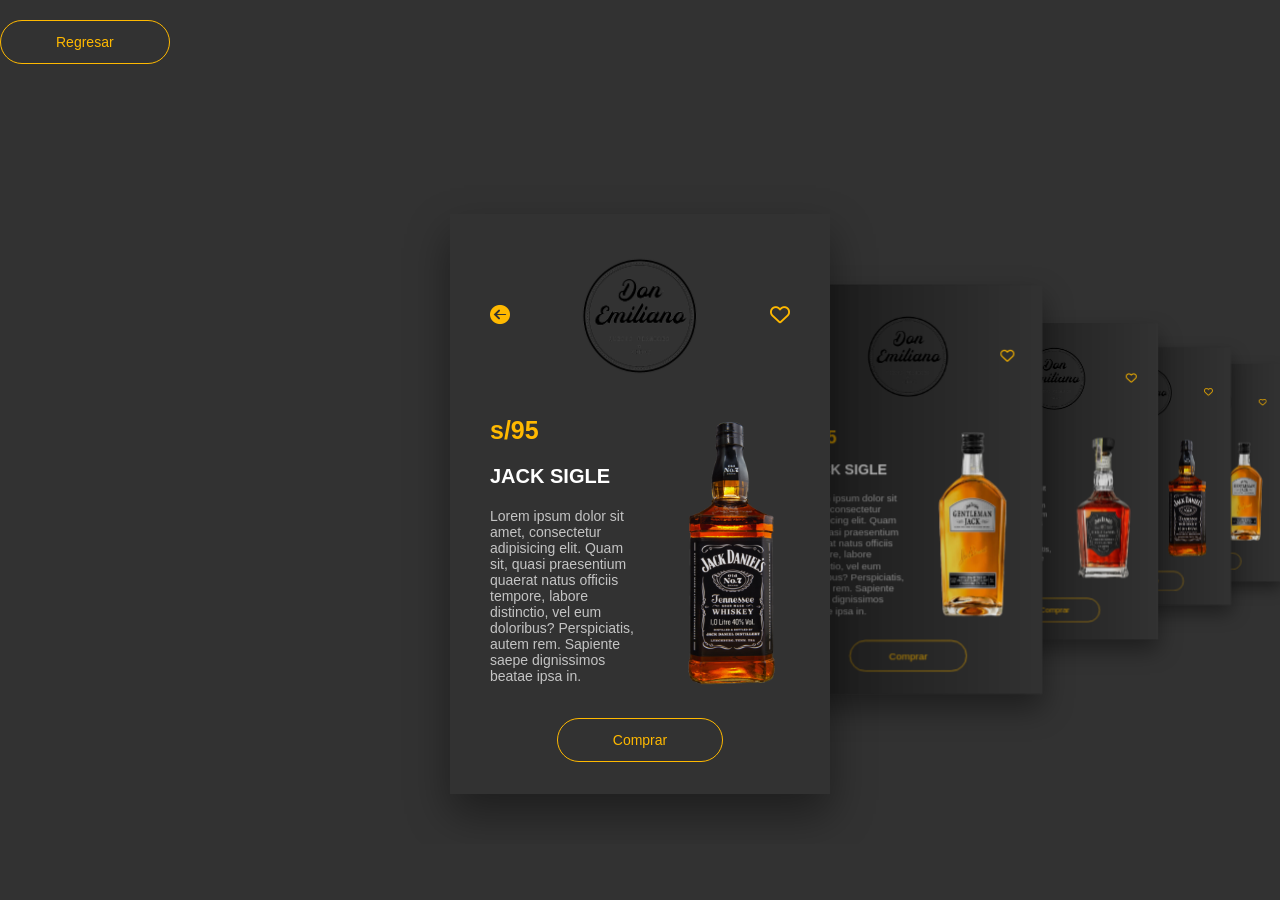
<file: vino.html>
<!DOCTYPE html>
<html lang="es">
<head>
    <meta charset="UTF-8">
    <meta name="viewport" content="width=device-width, initial-scale=1.0">
    <title>productos</title>
    <link rel="stylesheet" href="https://cdnjs.cloudflare.com/ajax/libs/font-awesome/6.4.0/css/all.min.css">
    <link 
    rel="stylesheet" 
    href="https://cdn.jsdelivr.net/npm/swiper@9/swiper-bundle.min.css"
    />

    <link rel="stylesheet" href="style_vino.css">
</head>
<body>
    <div class="butons">
        <a href="index.html" class="btn-1">Regresar</a>
    </div>
    <div class="swiper mySwiper">
        <div class="swiper-wrapper">

            <div class="swiper-slide">
                <div class="icons">
                    <i class="fa-solid fa-circle-arrow-left"></i>
                    <img src="images/logo.png" alt="">
                    <i class="fa-regular fa-heart"></i>
                </div>
                <div class="product-content">
                    <div class="product-txt">
                        <span>s/95</span>
                        <h3>Jack sigle</h3>
                        <p>Lorem ipsum dolor sit amet, consectetur adipisicing elit. Quam
                             sit, quasi praesentium quaerat natus officiis 
                            tempore, labore distinctio, vel eum doloribus? Perspiciatis, autem 
                            rem. Sapiente saepe dignissimos beatae ipsa in.
                        </p>
                    </div>
                    <div class="product-img">
                        <img src="images/1.png" alt="">
                    </div>
                </div>
                <a href="#" class="btn-1">Comprar</a>
            </div>


            <div class="swiper-slide">
                <div class="icons">
                    <i class="fa-solid fa-circle-arrow-left"></i>
                    <img src="images/logo.png" alt="">
                    <i class="fa-regular fa-heart"></i>
                </div>
                <div class="product-content">
                    <div class="product-txt">
                        <span>s/95</span>
                        <h3>Jack sigle</h3>
                        <p>Lorem ipsum dolor sit amet, consectetur adipisicing elit. Quam
                             sit, quasi praesentium quaerat natus officiis 
                            tempore, labore distinctio, vel eum doloribus? Perspiciatis, autem 
                            rem. Sapiente saepe dignissimos beatae ipsa in.
                        </p>
                    </div>
                    <div class="product-img">
                        <img src="images/2.png" alt="">
                    </div>
                </div>
                <a href="#" class="btn-1">Comprar</a>
            </div>


            <div class="swiper-slide">
                <div class="icons">
                    <i class="fa-solid fa-circle-arrow-left"></i>
                    <img src="images/logo.png" alt="">
                    <i class="fa-regular fa-heart"></i>
                </div>
                <div class="product-content">
                    <div class="product-txt">
                        <span>s/95</span>
                        <h3>Jack sigle</h3>
                        <p>Lorem ipsum dolor sit amet, consectetur adipisicing elit. Quam
                             sit, quasi praesentium quaerat natus officiis 
                            tempore, labore distinctio, vel eum doloribus? Perspiciatis, autem 
                            rem. Sapiente saepe dignissimos beatae ipsa in.
                        </p>
                    </div>
                    <div class="product-img">
                        <img src="images/3.png" alt="">
                    </div>
                </div>
                <a href="#" class="btn-1">Comprar</a>
            </div>


            <div class="swiper-slide">
                <div class="icons">
                    <i class="fa-solid fa-circle-arrow-left"></i>
                    <img src="images/logo.png" alt="">
                    <i class="fa-regular fa-heart"></i>
                </div>
                <div class="product-content">
                    <div class="product-txt">
                        <span>s/95</span>
                        <h3>Jack sigle</h3>
                        <p>Lorem ipsum dolor sit amet, consectetur adipisicing elit. Quam
                             sit, quasi praesentium quaerat natus officiis 
                            tempore, labore distinctio, vel eum doloribus? Perspiciatis, autem 
                            rem. Sapiente saepe dignissimos beatae ipsa in.
                        </p>
                    </div>
                    <div class="product-img">
                        <img src="images/1.png" alt="">
                    </div>
                </div>
                <a href="#" class="btn-1">Comprar</a>
            </div>


            <div class="swiper-slide">
                <div class="icons">
                    <i class="fa-solid fa-circle-arrow-left"></i>
                    <img src="images/logo.png" alt="">
                    <i class="fa-regular fa-heart"></i>
                </div>
                <div class="product-content">
                    <div class="product-txt">
                        <span>s/95</span>
                        <h3>Jack sigle</h3>
                        <p>Lorem ipsum dolor sit amet, consectetur adipisicing elit. Quam
                             sit, quasi praesentium quaerat natus officiis 
                            tempore, labore distinctio, vel eum doloribus? Perspiciatis, autem 
                            rem. Sapiente saepe dignissimos beatae ipsa in.
                        </p>
                    </div>
                    <div class="product-img">
                        <img src="images/2.png" alt="">
                    </div>
                </div>
                <a href="#" class="btn-1">Comprar</a>
            </div>


            <div class="swiper-slide">
                <div class="icons">
                    <i class="fa-solid fa-circle-arrow-left"></i>
                    <img src="images/logo.png" alt="">
                    <i class="fa-regular fa-heart"></i>
                </div>
                <div class="product-content">
                    <div class="product-txt">
                        <span>s/95</span>
                        <h3>Jack sigle</h3>
                        <p>Lorem ipsum dolor sit amet, consectetur adipisicing elit. Quam
                             sit, quasi praesentium quaerat natus officiis 
                            tempore, labore distinctio, vel eum doloribus? Perspiciatis, autem 
                            rem. Sapiente saepe dignissimos beatae ipsa in.
                        </p>
                    </div>
                    <div class="product-img">
                        <img src="images/3.png" alt="">
                    </div>
                </div>
                <a href="#" class="btn-1">Comprar</a>
            </div>


            <div class="swiper-slide">
                <div class="icons">
                    <i class="fa-solid fa-circle-arrow-left"></i>
                    <img src="images/logo.png" alt="">
                    <i class="fa-regular fa-heart"></i>
                </div>
                <div class="product-content">
                    <div class="product-txt">
                        <span>s/95</span>
                        <h3>Jack sigle</h3>
                        <p>Lorem ipsum dolor sit amet, consectetur adipisicing elit. Quam
                             sit, quasi praesentium quaerat natus officiis 
                            tempore, labore distinctio, vel eum doloribus? Perspiciatis, autem 
                            rem. Sapiente saepe dignissimos beatae ipsa in.
                        </p>
                    </div>
                    <div class="product-img">
                        <img src="images/1.png" alt="">
                    </div>
                </div>
                <a href="#" class="btn-1">Comprar</a>
            </div>


            <div class="swiper-slide">
                <div class="icons">
                    <i class="fa-solid fa-circle-arrow-left"></i>
                    <img src="images/logo.png" alt="">
                    <i class="fa-regular fa-heart"></i>
                </div>
                <div class="product-content">
                    <div class="product-txt">
                        <span>s/95</span>
                        <h3>Jack sigle</h3>
                        <p>Lorem ipsum dolor sit amet, consectetur adipisicing elit. Quam
                             sit, quasi praesentium quaerat natus officiis 
                            tempore, labore distinctio, vel eum doloribus? Perspiciatis, autem 
                            rem. Sapiente saepe dignissimos beatae ipsa in.
                        </p>
                    </div>
                    <div class="product-img">
                        <img src="images/2.png" alt="">
                    </div>
                </div>
                <a href="#" class="btn-1">Comprar</a>
            </div>


            <div class="swiper-slide">
                <div class="icons">
                    <i class="fa-solid fa-circle-arrow-left"></i>
                    <img src="images/logo.png" alt="">
                    <i class="fa-regular fa-heart"></i>
                </div>
                <div class="product-content">
                    <div class="product-txt">
                        <span>s/95</span>
                        <h3>Jack sigle</h3>
                        <p>Lorem ipsum dolor sit amet, consectetur adipisicing elit. Quam
                             sit, quasi praesentium quaerat natus officiis 
                            tempore, labore distinctio, vel eum doloribus? Perspiciatis, autem 
                            rem. Sapiente saepe dignissimos beatae ipsa in.
                        </p>
                    </div>
                    <div class="product-img">
                        <img src="images/3.png" alt="">
                    </div>
                </div>
                <a href="#" class="btn-1">Comprar</a>
            </div>

        </div>
    </div>
    



    <script src="https://cdn.jsdelivr.net/npm/swiper@9/swiper-bundle.min.js"></script>
    <script>
       var swiper = new Swiper(".mySwiper", {
            effect: "coverflow",
            grabCursor: true,
            centeredSlides: true,
            slidesPerView: "auto",
            coverflowEffect: {
                depth: 500,
                modifier: 1,
                slideShadows: true,
                rotate: 0,
                stretch: 0
            },
            loop: false, // Desactivar loop
            initialSlide: 0 // Establecer el slide inicial, puede ser modificado según sea necesario
        });

    </script>
</body>
</html>
</file>
<file: style.css>
@import url('https://fonts.googleapis.com/css2?family=Poppins:wght@400;700&display=swap');

* {
    margin: 0;
    padding: 0;
    box-sizing: border-box;
    text-decoration: none;
    list-style: none;
  }
  
  body {
    font-family: 'Poppins', sans-serif;
    background-color: #faf9f9;
  }
  
  img {
    max-width: 100%;
  }
  
  .container {
    max-width: 1200px;
    margin: 0 auto;
  }

  .header {
    display: flex;
    align-items: center;
    background-color: #f4e409;
    padding: 80px 0 0 0;
  }  
  
  
  
  .menu {
    position: absolute;
    top: 0;
    right: 0;
    left: 0;
    display: flex;
    align-items: center;
    justify-content: space-between;
  }
  
  
  .logo-1 {
    width: 70px; /* Ancho original del logo */
    height: auto; /* Altura automática para mantener la proporción */
  }
  
  /* Media queries para ajustar el tamaño del logo en diferentes anchos de pantalla */
  @media (max-width: 768px) {
    .logo-1 {
      width: 50px; /* Reduce el ancho para pantallas medianas */
    }
  }
  
  @media (max-width: 480px) {
    .logo-1 {
      width: 40px; /* Reduce aún más el ancho para pantallas pequeñas */
    }
  }
  

  .menu .navbar ul li {
    position: relative;
    float: left;
}

.menu .navbar ul li a {
    font-size: 18px;
    padding: 20px;
    color: #111419;
    display: block;
}

.menu .navbar ul li a:hover {
    color: #9BCE21;
}


#menu {
    display: none;
  }
  
  .menu-icono {
    width: 25px;
  }
  
  .menu label {
    cursor: pointer;
    display: none;
  }
  
  .submenu {
    position: relative;
  }
  
  .submenu #carrito {
    display: none;
  }

  
  .submenu:hover #carrito {
    display: block;
    position: absolute;
    right: 0;
    backdrop-filter: blur(10px);
    top: 100%;
    z-index: 1;
    background-color: #4E4B5076;
    padding: 20px;
    min-width: 400px;
}


table {
    width: 100%;
}

th, td {
    color: #ffffff;
}


.borrar {
    background-color: #9BCE21;
    border-radius: 50%;
    padding: 5px 10px;
    color: #FFFFFF;
    font-weight: 800;
    cursor: pointer;
}



.header-content {
    display: flex;
    justify-content: space-between;
    align-items: center;
  }
  
  .header-text {
    flex-basis: 50%;
    margin-right: 25px;
  }
  
  span {
    color: #090909;
    font-size: 27px;
    font-weight: bold;
    display: block;
    margin-bottom: 5px;
    margin-top: 25px; /* Ajusta este valor según sea necesario */
}

@media (max-width: 768px) {
    span {
        font-size: 20px; /* Reduce el tamaño de fuente en pantallas más pequeñas */
        margin-top: 15px; /* Ajusta el margen superior para pantallas más pequeñas */
        margin-bottom: 15px; /* Ajusta el margen inferior para pantallas más pequeñas */
    }
}



  .header-txt h1 {
    font-size: 70px;
    color: #0f0f10;
    text-transform: capitalize;
    line-height: 1;
    margin-bottom: 35px;
  }
  
  .header-txt {
    font-size: 17px;
    color: #0a0a0a;
    margin-bottom: 35px;
  }
  
  .btn {
    display: flex;
  }
  
  .butons {
    display: flex;
    flex-wrap: wrap;
    justify-content: center;
    gap: 15px;
    margin-top: 50px;
    margin-bottom: 50px;
}


@keyframes colorChange {
  0% {
      background-color: #f4e409; /* Amarillo */
      color: #0e0d0d; /* Negro */
  }
  33% {
      background-color: #6a0dad; /* Morado */
      color: #ffffff; /* Blanco para mejor visibilidad */
  }
  66% {
      background-color: #f68d04; /* Negro */
      color: #f4e409; /* Amarillo */
  }
  100% {
      background-color: #f4e409; /* Amarillo */
      color: #0e0d0d; /* Negro */
  }
}

.btn-1 {
  display: inline-block;
  padding: 13px 25px;
  background-color: #f4e409;
  color: #0e0d0d;
  text-transform: capitalize;
  flex: 1 1 calc(25% - 40px);
  text-align: center;
  box-sizing: border-box;
  max-width: calc(25% - 40px);
  border-radius: 25px;
  animation: colorChange 3s infinite;
}

@media (max-width: 768px) {
    .btn-1 {
        flex: 1 1 calc(50% - 40px);
        max-width: calc(50% - 40px);
    }
}

@media (max-width: 480px) {
    .btn-1 {
        flex: 1 1 100%;
        max-width: 100%;
    }
}

  .header-img {
    flex-basis: 50%;
    text-align: center;
    border: 5px solid #FFD700; /* Puedes cambiar el color y el grosor del borde según tu preferencia */
    border-radius: 10px; /* Esto añade esquinas redondeadas */
}

 .header-img img {
   height: 550px;
 }

 .carousel-container {
    width: 100%;
    overflow: hidden;
}

.carousel {
    display: flex;
    transition: transform 0.5s ease-in-out;
}

.carousel img {
    width: 100%;
    height: auto;
}
.carousel-container-2 {
  overflow: hidden;
  width: 100%; /* Ajusta el ancho según sea necesario */
}

.carousel-2 {
  display: flex;
  transition: transform 0.5s ease-in-out;
}

.carousel-2 img {
  width: 100%; /* Ajusta el ancho para que cada imagen ocupe todo el contenedor */
  height: auto;
}

 .oferts {
    padding: 60px 0;
    display: flex;
    justify-content: space-between;
  }
  
  .ofert-1 {
    padding: 10px 15px;
    flex-basis: calc(33.3% - 20px);
    display: flex;
    justify-content: space-between;
    align-items: center;
  }

  .b1 {
    background-color: #91DDD8;
  }
  .b2 {
    background-color: #FA9824;
  }
  .b3 {
    background-color: #9BCE21;
  }

  .ofert-txt {
    flex-basis: 50%;
  }
  
  .ofert-txt h3 {
    color: #121212;
    font-size: 20px;
  }
  
  .ofert-txt a {
    color: #0c0c0c;
  }
  
  .ofert-img {
    flex-basis: 50%;
  }
  
  .products {
    padding: 0 0 50px 0;
    text-align: center;
  }
  
  h2 {
    font-size: 40px;
    text-align: center;
    color: #080808;
  }
  
  .box-container {
    margin-top: 55px;
    display: grid;
    grid-template-columns: repeat(auto-fit, minmax(250px, 1fr));
    gap: 20px;
  }


  .box {
    border-top: 2px solid #9BCE21;
    padding: 20px;
    border-radius: 15px;
    box-shadow: 0 5px 10px rgba(0, 0, 0, 0.2);
    background-color: #f6fafb;
    display: none;
}

.box:nth-child(1),
.box:nth-child(2),
.box:nth-child(3),
.box:nth-child(4),
.box:nth-child(5),
.box:nth-child(6),
.box:nth-child(7),
.box:nth-child(8) {
    display: inline-block;
}


.box img{
    height: 200px;
}


.product-txt h3 {
    font-size: 20px;
    color: #111111;
    margin-bottom: 10px;
  }
  
  .product-txt p {
    margin-bottom: 25px;
    color: #515557;
  }
  
  .precio {
    font-size: 17px;
    color: #FF9100 !important;
  }
  


  .btn-2, .btn-3 {
    background-color: #f4e409;
    margin-top: 50px;
    display: inline-block;
    padding: 11px 35px;
    border-radius: 25px;
    color: #FFFFFF;
    font-size: 16px;
    cursor: pointer;
    box-shadow: 0 15px 10px rgba(0, 0, 0, 0.2);
    
  }
  
  .btn-2:hover, .btn-3:hover, .btn-1:hover:hover {
      background-color: #f5f106; 
  }


  .btn_3 {
    margin: 0;
    padding: 8px 25px;
    border-radius: 5px;
}




.testimonial {
    padding: 100px 0;
    text-align: center;
  }
  
  .testimonial-content {
    display: flex;
    justify-content: space-between;
    margin-top: 50px;
  }
  
  .testimonial-1 {
    flex-basis: calc(50% - 20px);
    padding: 50px;
    text-align: left;
    background-color: #F6FAFB;
    border-top: 5px solid #9BCE21;
  }
  
  .testimonial-1 img {
    width: 100px;
  }
  
  .testimonial-1 h4 {
    font-size: 17px;
    color:#111419
  }

  .testimonial-1 p {
    color:#515557;
    margin-bottom: 25px
  }

  .footer {
    background-color: #13462E;
    padding: 30px 0;
    text-align: center; /* Centrar el contenido del footer */
  }

  .footer-content {
    display: flex;
    justify-content: space-between;
    flex-wrap: wrap; /* Permitir que los elementos se envuelvan */
  }
  
  .link h3 {
    color: #FFFFFF;
    font-size: 18px;
    margin-bottom: 15px;
  }
  
  .link a {
    color: #AEAFaf;
    margin-bottom: 10px;
  }
  
  .link a:hover {
    color: #9BCE21;
  }

  .socials {
    display: flex;
    justify-content: center;
    gap: 20px;
    margin-top: 20px;
  }

  .social img {
    width: 40px;
    height: 40px;
    transition: transform 0.3s;
  }

  .social img:hover {
    transform: scale(1.1);
  }

  @media (max-width: 991px) {
    .menu {
        padding: 2px;
    }
    .menu label {
        display: initial;
    }
    .menu .navbar {
        position: absolute;
        top: 100%;
        left: 0;
        right: 0;
        background-color: #FF9000;
        display: none;
    }
    .menu .navbar ul li {
        width: 100%;
    }
    #menu:checked ~ .navbar {
        display: initial;
    }
    
    .logo {
        display: none;
    }
    
    .menu .navbar ul li a:hover {
        color: #FFFFFF;
    }
    
    .submenu:hover #carrito {
        width: 100%;
    }
    .header {
        padding: 50px 0 0 0;
    }
    .header-content {
        padding: 30px;
        flex-direction: column;
        text-align: center;
    }

    .header-txt {
        margin-right: 0px;
    }
    
    .buttons {
        justify-content: center;
    }
    
    .btn {
        margin-bottom: 0;
    }
    
    .header-img {
        display: none;
    }
    

    .oferts {
        padding: 30px;
        flex-direction: column;
    }

    .ofert-1 {
        margin-bottom: 15px;
    }

    .products {
        padding: 0 30px 30px 30px;
    }
    .testimonial {
        padding: 30px;
    }
    .testimonial-content {
        margin-top: 20px;
        flex-direction: column;
    }

    .testimonial-1 {
        padding: 25px;
        margin-bottom: 25px;
    }
    .footer {
        padding: 30px;
    }

    .footer-content {
        flex-direction: column;
        text-align: center;
    }
  }

.menu-nav2 {
display:flex;
margin-bottom: 45px;
}
.tab {
    margin-right: 20px;
    text-align: center;
    padding: 10px 35px;
    border-radius: 25px;
    color:#A0A0A0;
    font-size: 16px;
    font-weight: 800;
    background-color: #24252A;
    cursor: pointer;
}

.tab.acive {
    background: linear-gradient(90deg,#E70B25 0%, #900314 100%);
    color: #fdfdfd;
}

.menu-nav{
  display: flex;
  margin-bottom: 45px;
}
.tab {
  margin-right: 20px;
  text-align: center;
  padding: 10px 35px;
  border-radius: 25px;
  color: #A6A6A6;
  font-size: 16px;
  font-weight: 800;
  background-color: #24252A;
  cursor: pointer;
}
</file>
<file: style_queso.css>
html,
body {
    position: relative;
    height: 100%;
}

body {
    background-color: #323232;
    font-family: Helvetica Neue, Helvetica;
    font-size: 14px;
    color: #000;
    margin: 0;
    padding: 0;
}

.swiper {
    width: 100%;
    padding: 150px 0 50px 0;
}

.swiper-slide {
    width: 300px;
    height: 500px;
    background-color: #323232;
    box-shadow: 0 20px 40px rgba(0, 0, 0, 0.4);
    padding: 40px;
    text-align: center;
}

.icons {
    display: flex;
    justify-content: space-between;
    align-items: center;
    margin-bottom: 40px;
}


.icons i {
    font-size: 20px;
    color: #FFB900;
}

.icons img {
    width: 120px;
}

.product-content {
    display: flex;
    justify-content: space-between;
}

.product-txt {
    max-height: 150px; /* Ajusta la altura máxima según sea necesario */
    overflow-y: auto; /* Añade una barra de desplazamiento si el contenido es demasiado largo */
    margin-bottom: 10px; /* Añade un margen inferior para espaciar el botón */
    scrollbar-color: #FFB900 #333; 
}

/* Estilo del párrafo de texto */
.product-txt p {
    font-size: 14px;
    color: #C4C4C4;
}

.product-txt span {
    font-size: 25px;
    color: #FFB900;
    font-weight: bold;
}

.product-txt h3 {
    font-size: 20px;
    color: #FFFFFF;
    text-transform: uppercase;
}



.product-img {
    flex-basis: 50%;
    text-align: right;
}

.product-img img {
    width: 120px;
}
 


.btn-1 {
    display: inline-block;
    padding: 13px 55px;
    border: 1px solid #FFB900;
    border-radius: 25px;
    color: #FFB900;
    text-decoration: none;
    margin-top: 20px; /* Ajusta el margen superior según sea necesario */
}
</file>
<file: style_vino.css>
html,
body {
    position: relative;
    height: 100%;
}

body {
    background-color: #323232;
    font-family: Helvetica Neue, Helvetica;
    font-size: 14px;
    color: #000;
    margin: 0;
    padding: 0;
}

.swiper {
    width: 100%;
    padding: 150px 0 50px 0;
}

.swiper-slide {
    width: 300px;
    height: 500px;
    background-color: #323232;
    box-shadow: 0 20px 40px rgba(0, 0, 0, 0.4);
    padding: 40px;
    text-align: center;
}

.icons {
    display: flex;
    justify-content: space-between;
    align-items: center;
    margin-bottom: 40px;
}


.icons i {
    font-size: 20px;
    color: #FFB900;
}

.icons img {
    width: 120px;
}

.product-content {
    display: flex;
    justify-content: space-between;
}

.product-txt {
    flex-basis: 50%;
    text-align: left;
}

.product-txt span {
    font-size: 25px;
    color: #FFB900;
    font-weight: bold;
}

.product-txt h3 {
    font-size: 20px;
    color: #FFFFFF;
    text-transform: uppercase;
}

.product-txt p {
    font-size: 14px;
    color: #C4C4C4;
}

.product-img {
    flex-basis: 50%;
    text-align: right;
}

.product-img img {
    width: 120px;
}
 

.btn-1 {
    display: inline-block;
    padding: 13px 55px;
    border: 1px solid #FFB900;
    border-radius: 25px;
    color: #FFB900;
    text-decoration: none;
    margin-top: 20px; /* Ajusta el margen superior según sea necesario */
}
</file>
